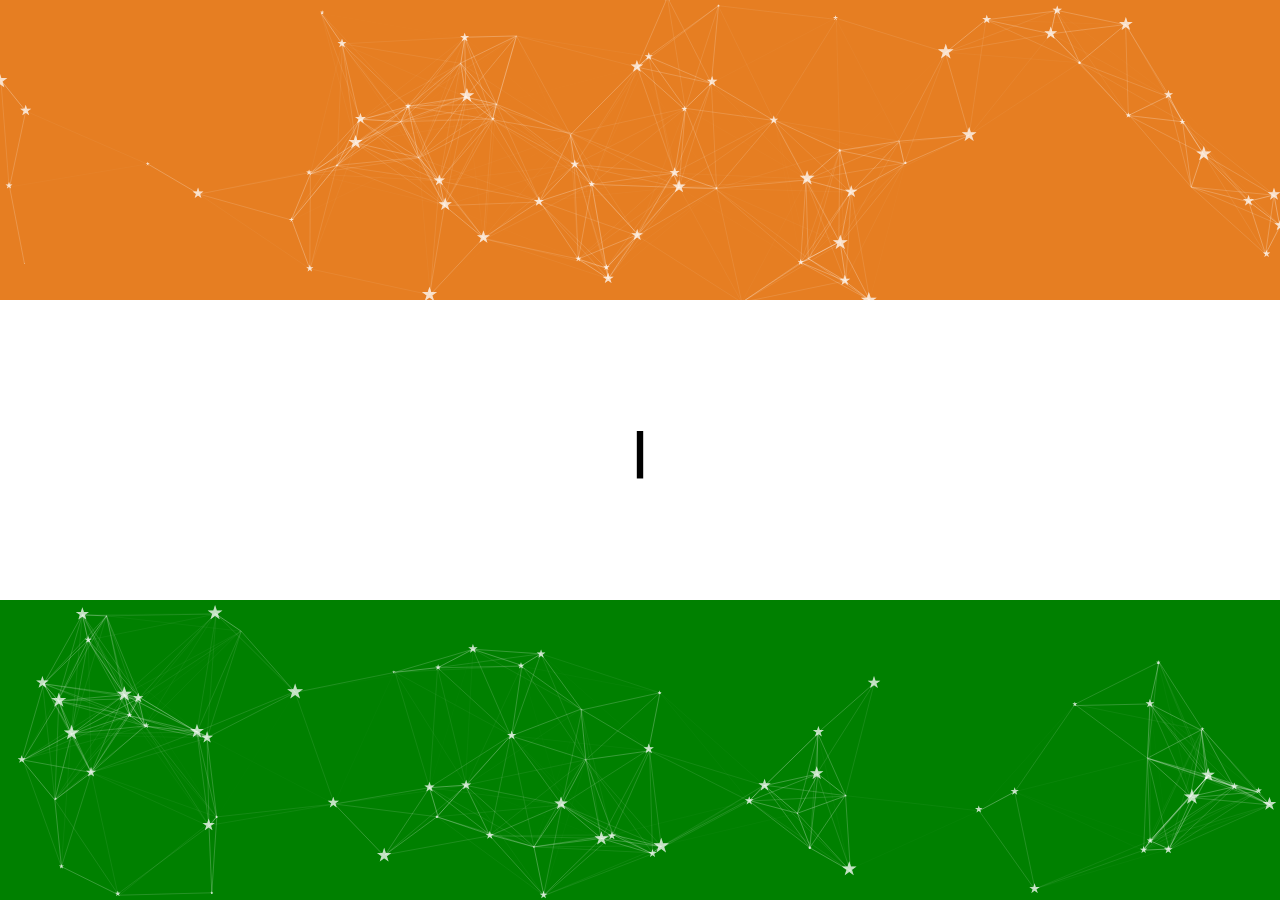
<file: index.html>
<!DOCTYPE html>
<html lang="en">

<head>
    <meta charset="UTF-8">
    <title>Happy Independence Day India</title>
    <link rel="stylesheet" href="css/style.css">
</head>

<body>
    <ul>
        <li>
            <div id="particles-js" class="orange"></div>
        </li>
        <li>
            <div class="white">
                <!-- <h1>
					happy independence day india
				</h1> -->
                <h1 class="">
				    <div id="typed-strings">
				      <!-- <span>Typed.js^10 is a <strong>JavaScript</strong> library.</span> -->
				      <span>happy independence day india</span>
				      <p>Created by rahul gupta</p>
				    </div>
				    <span id="typed" style="white-space:pre;"></span>
			  	</h1>
            </div>
        </li>
        <li>
            <div id="particles-js-green" class="green"></div>
        </li>
    </ul>
    <script src="js/particles.js"></script>
    <script src="js/particles_orange.js"></script>
    <script src="js/particles_green.js"></script>
    <script src="js/typed.js"></script>
    <script src="js/demos.js"></script>
    
</body>

</html>
</file>
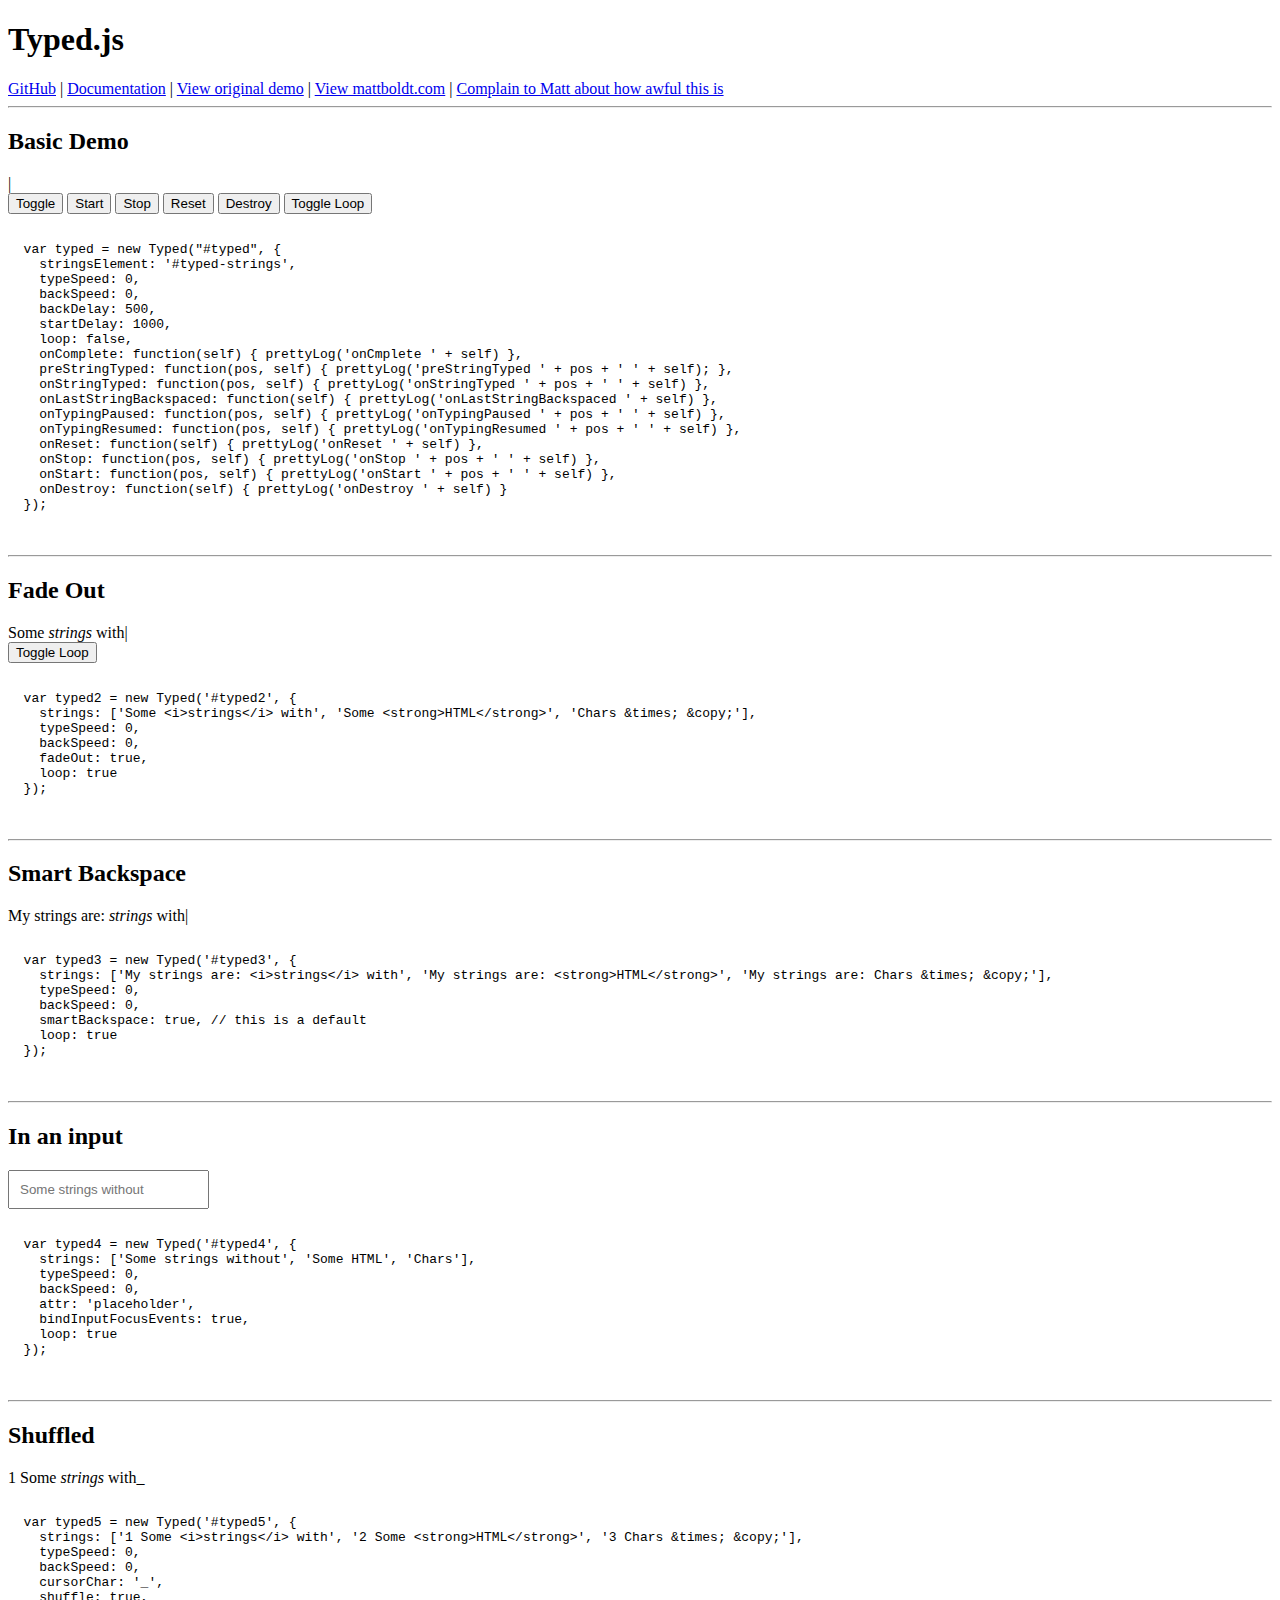
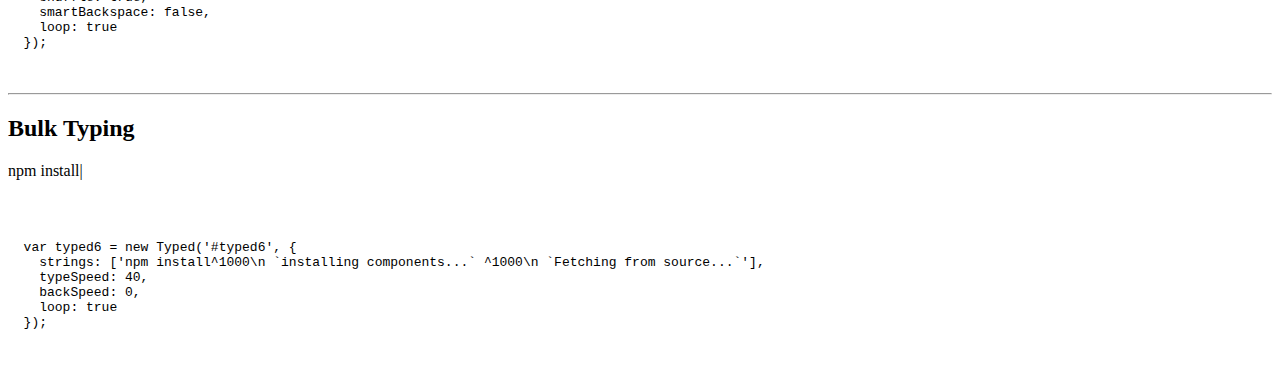
<file: resource/typed.js-master/typed.js-master/index.html>
<!doctype html>
<html lang="en">
<head>
  <meta charset="UTF-8">
  <title>Typed.js - Type your heart out</title>
  <script src="lib/typed.min.js" type="text/javascript"></script>
  <script src="assets/demos.js"></script>
  <!-- <link href="assets/demos.css" rel="stylesheet"/> -->
  <!-- <link rel="stylesheet" href="https://cdnjs.cloudflare.com/ajax/libs/highlight.js/9.12.0/styles/default.min.css"> -->
  <!-- <script src="https://cdnjs.cloudflare.com/ajax/libs/highlight.js/9.12.0/highlight.min.js"></script> -->
  <script>hljs.initHighlightingOnLoad();</script>
</head>
<body>

<div class="wrap">
  <h1 class="title">Typed.js</h1>

  <div class="links">
    <a href="https://github.com/mattboldt/typed.js">GitHub</a> |
    <a href="http://www.mattboldt.com/typed.js/docs">Documentation</a> |
    <a href="http://www.mattboldt.com/demos/typed-js">View original demo</a> |
    <a href="http://www.mattboldt.com">View mattboldt.com</a> |
    <a href="http://www.twitter.com/atmattb">Complain to Matt about how awful this is</a>
  </div>

  <hr>

  <h2 id="basic">Basic Demo</h2>
  <div class="type-wrap">
    <div id="typed-strings">
      <span>Typed.js^10 is a <strong>JavaScript</strong> library.</span>
      <p>It <em>types</em> out sentences.</p>
      <p>And then deletes them.</p>
      <p>Try it out!</p>
    </div>
    <span id="typed" style="white-space:pre;"></span>
  </div>
  <button class="toggle">Toggle</button>
  <button class="start">Start</button>
  <button class="stop">Stop</button>
  <button class="reset">Reset</button>
  <button class="destroy">Destroy</button>
  <button class="loop">Toggle Loop</button>

  <pre>
    <code class="javascript">
  var typed = new Typed("#typed", {
    stringsElement: '#typed-strings',
    typeSpeed: 0,
    backSpeed: 0,
    backDelay: 500,
    startDelay: 1000,
    loop: false,
    onComplete: function(self) { prettyLog('onCmplete ' + self) },
    preStringTyped: function(pos, self) { prettyLog('preStringTyped ' + pos + ' ' + self); },
    onStringTyped: function(pos, self) { prettyLog('onStringTyped ' + pos + ' ' + self) },
    onLastStringBackspaced: function(self) { prettyLog('onLastStringBackspaced ' + self) },
    onTypingPaused: function(pos, self) { prettyLog('onTypingPaused ' + pos + ' ' + self) },
    onTypingResumed: function(pos, self) { prettyLog('onTypingResumed ' + pos + ' ' + self) },
    onReset: function(self) { prettyLog('onReset ' + self) },
    onStop: function(pos, self) { prettyLog('onStop ' + pos + ' ' + self) },
    onStart: function(pos, self) { prettyLog('onStart ' + pos + ' ' + self) },
    onDestroy: function(self) { prettyLog('onDestroy ' + self) }
  });
    </code>
  </pre>


  <hr>

  <h2 id="fade">Fade Out</h2>
  <div class="type-wrap">
    <span id="typed2" style="white-space:pre;"></span>
  </div>
  <button class="loop2">Toggle Loop</button>

  <pre>
    <code class="javascript">
  var typed2 = new Typed('#typed2', {
    strings: ['Some &lt;i&gt;strings&lt;/i&gt; with', 'Some &lt;strong&gt;HTML&lt;/strong&gt;', 'Chars &amp;times; &amp;copy;'],
    typeSpeed: 0,
    backSpeed: 0,
    fadeOut: true,
    loop: true
  });
    </code>
  </pre>

  <hr>

  <h2 id="smartBack">Smart Backspace</h2>
  <div class="type-wrap">
    <span id="typed3"></span>
  </div>

  <pre>
    <code class="javascript">
  var typed3 = new Typed('#typed3', {
    strings: ['My strings are: &lt;i&gt;strings&lt;/i&gt; with', 'My strings are: &lt;strong&gt;HTML&lt;/strong&gt;', 'My strings are: Chars &amp;times; &amp;copy;'],
    typeSpeed: 0,
    backSpeed: 0,
    smartBackspace: true, // this is a default
    loop: true
  });
    </code>
  </pre>

  <hr>

  <h2 id="input">In an input</h2>
  <div class="type-wrap">
    <input id="typed4" type="text" style="padding: 10px;">
  </div>

  <pre>
    <code class="javascript">
  var typed4 = new Typed('#typed4', {
    strings: ['Some strings without', 'Some HTML', 'Chars'],
    typeSpeed: 0,
    backSpeed: 0,
    attr: 'placeholder',
    bindInputFocusEvents: true,
    loop: true
  });
    </code>
  </pre>

  <hr>

  <h2 id="shuffle">Shuffled</h2>
  <div class="type-wrap">
    <span id="typed5" style="white-space:pre;"></span>
  </div>

  <pre>
    <code class="javascript">
  var typed5 = new Typed('#typed5', {
    strings: ['1 Some &lt;i&gt;strings&lt;/i&gt; with', '2 Some &lt;strong&gt;HTML&lt;/strong&gt;', '3 Chars &amp;times; &amp;copy;'],
    typeSpeed: 0,
    backSpeed: 0,
    cursorChar: '_',
    shuffle: true,
    smartBackspace: false,
    loop: true
  });
    </code>
  </pre>

  <hr>

  <h2 id="bulk">Bulk Typing</h2>
  <div class="type-wrap" style="height: 50px;">
    <span id="typed6" style="white-space:pre;"></span>
  </div>

  <pre>
    <code class="javascript">
  var typed6 = new Typed('#typed6', {
    strings: ['npm install^1000\n `installing components...` ^1000\n `Fetching from source...`'],
    typeSpeed: 40,
    backSpeed: 0,
    loop: true
  });
    </code>
  </pre>


</div>

<script type="text/javascript">
  var _gaq = _gaq || [];
  _gaq.push(['_setAccount', 'UA-11539016-1']);
  _gaq.push(['_trackPageview']);

  (function() {
    var ga = document.createElement('script'); ga.type = 'text/javascript'; ga.async = true;
    ga.src = ('https:' == document.location.protocol ? 'https://ssl' : 'http://www') + '.google-analytics.com/ga.js';
    var s = document.getElementsByTagName('script')[0]; s.parentNode.insertBefore(ga, s);
  })();
</script>

</body>
</html>
</file>
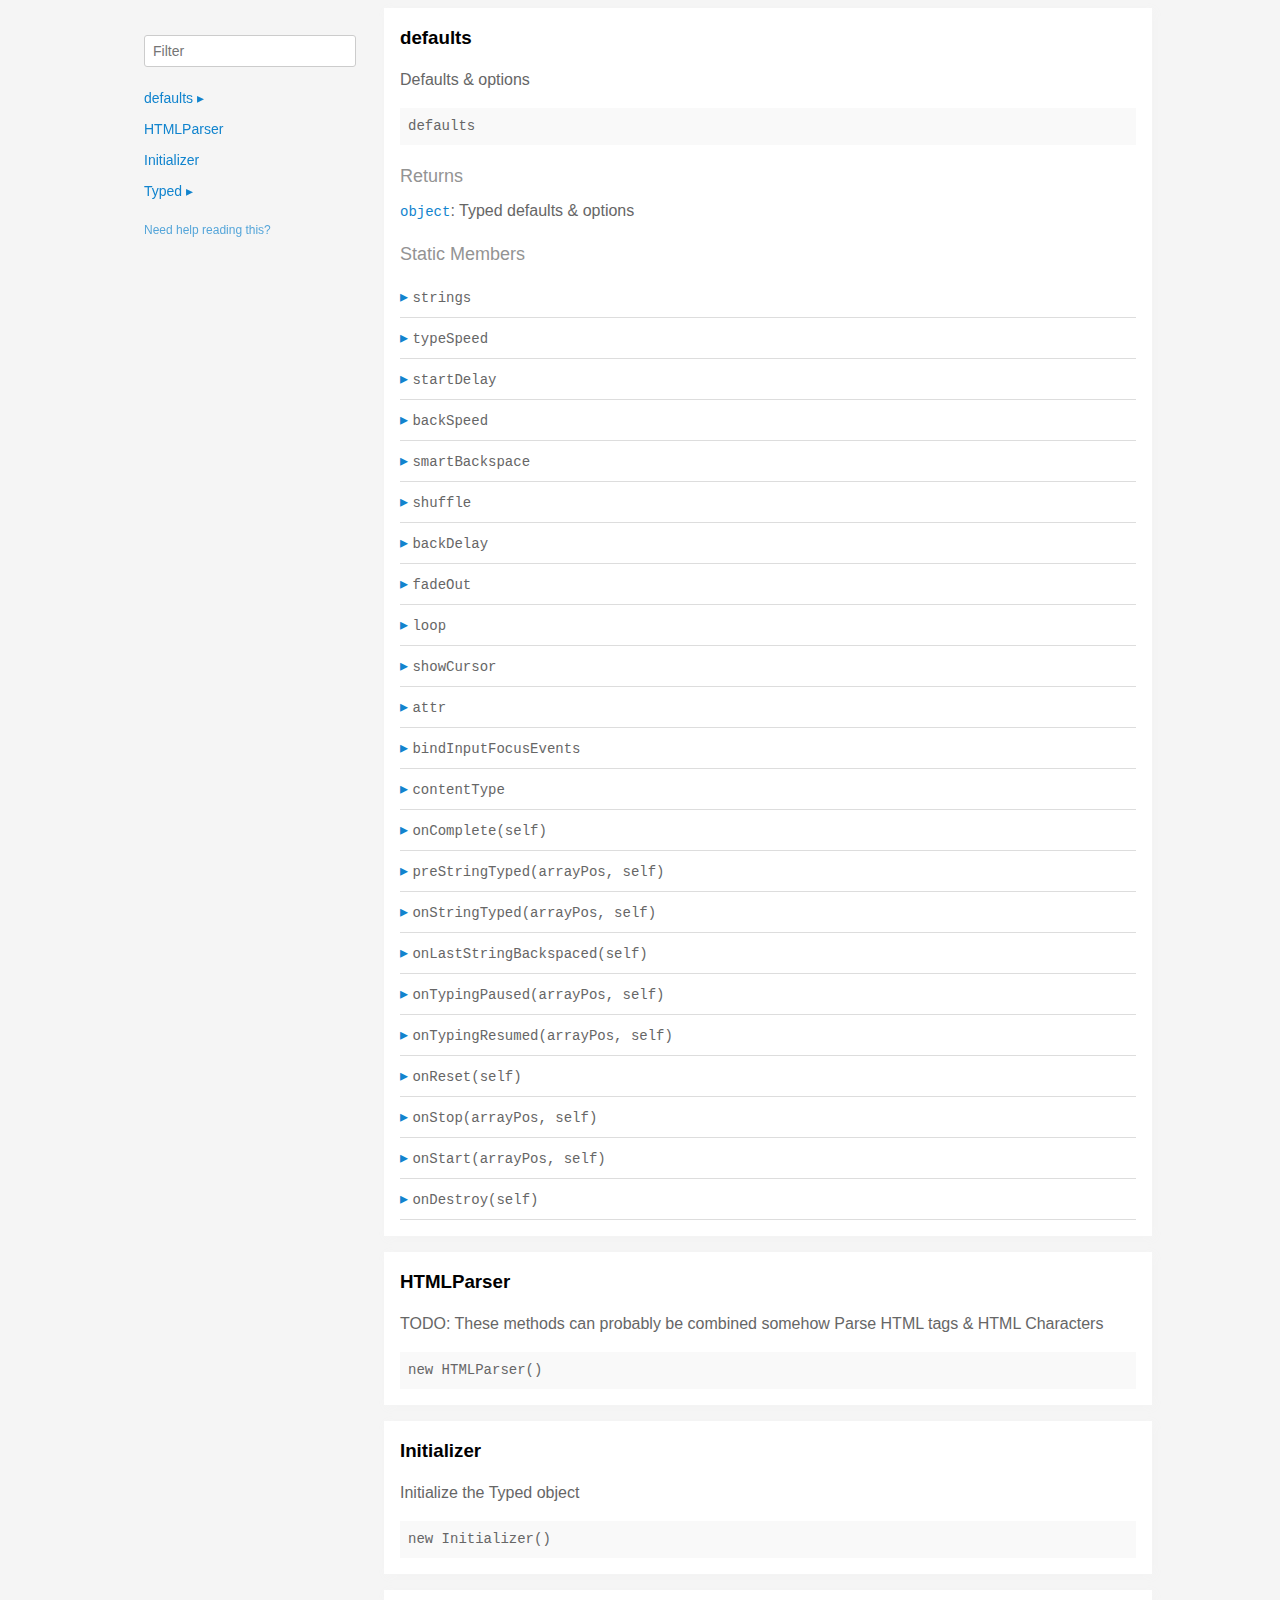
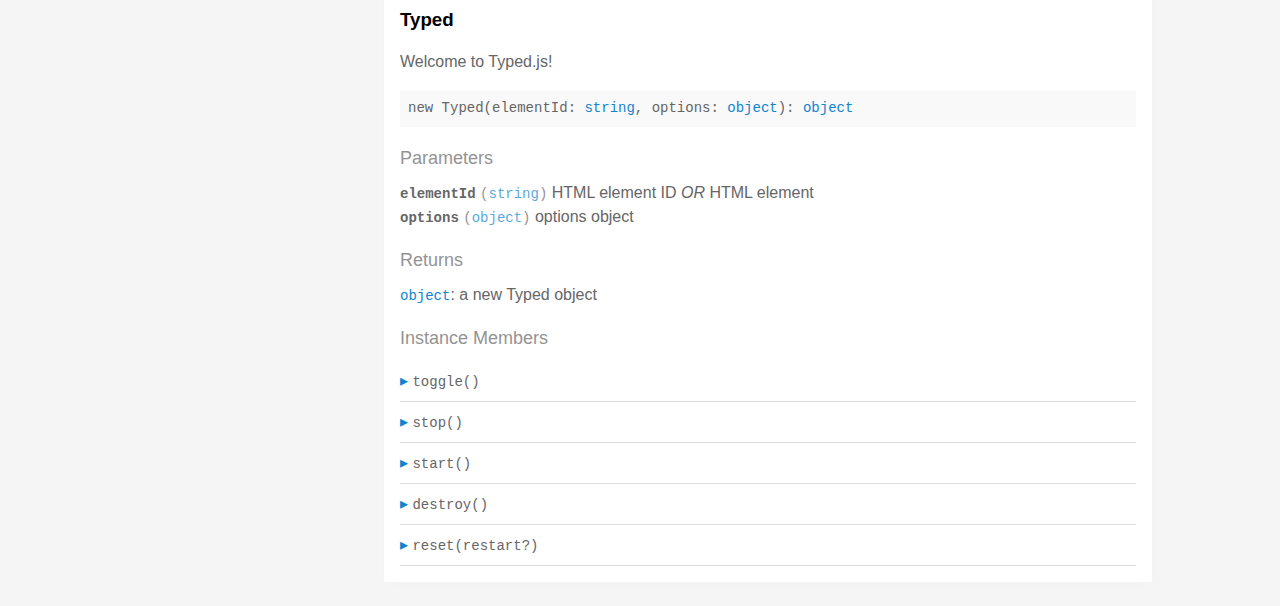
<file: resource/typed.js-master/typed.js-master/docs/index.html>
<!doctype html>
<html>
<head>
  <meta charset='utf-8' />
  <title>  | Documentation</title>
  <meta name='viewport' content='width=device-width,initial-scale=1'>
  <link href='assets/bass.css' type='text/css' rel='stylesheet' />
  <link href='assets/style.css' type='text/css' rel='stylesheet' />
  <link href='assets/github.css' type='text/css' rel='stylesheet' />
</head>
<body class='documentation'>
  <div class='max-width-4 mx-auto'>
    <div class='clearfix md-mxn2'>
      <div class='fixed xs-hide fix-3 overflow-auto max-height-100'>
        <div class='py1 px2'>
          <h3 class='mb0 no-anchor'></h3>
          <div class='mb1'><code></code></div>
          <input
            placeholder='Filter'
            id='filter-input'
            class='col12 block input'
            type='text' />
          <div id='toc'>
            <ul class='list-reset h5 py1-ul'>
              
                
                <li><a
                  href='#defaults'
                  class=" toggle-sibling">
                  defaults
                  <span class='icon'>▸</span>
                </a>
                
                <div class='toggle-target display-none'>
                  
                  <ul class='list-reset py1-ul pl1'>
                    <li class='h5'><span>Static members</span></li>
                    
                      <li><a
                        href='#defaults.strings'
                        class='regular pre-open'>
                        .strings
                      </a></li>
                    
                      <li><a
                        href='#defaults.typeSpeed'
                        class='regular pre-open'>
                        .typeSpeed
                      </a></li>
                    
                      <li><a
                        href='#defaults.startDelay'
                        class='regular pre-open'>
                        .startDelay
                      </a></li>
                    
                      <li><a
                        href='#defaults.backSpeed'
                        class='regular pre-open'>
                        .backSpeed
                      </a></li>
                    
                      <li><a
                        href='#defaults.smartBackspace'
                        class='regular pre-open'>
                        .smartBackspace
                      </a></li>
                    
                      <li><a
                        href='#defaults.shuffle'
                        class='regular pre-open'>
                        .shuffle
                      </a></li>
                    
                      <li><a
                        href='#defaults.backDelay'
                        class='regular pre-open'>
                        .backDelay
                      </a></li>
                    
                      <li><a
                        href='#defaults.fadeOut'
                        class='regular pre-open'>
                        .fadeOut
                      </a></li>
                    
                      <li><a
                        href='#defaults.loop'
                        class='regular pre-open'>
                        .loop
                      </a></li>
                    
                      <li><a
                        href='#defaults.showCursor'
                        class='regular pre-open'>
                        .showCursor
                      </a></li>
                    
                      <li><a
                        href='#defaults.attr'
                        class='regular pre-open'>
                        .attr
                      </a></li>
                    
                      <li><a
                        href='#defaults.bindInputFocusEvents'
                        class='regular pre-open'>
                        .bindInputFocusEvents
                      </a></li>
                    
                      <li><a
                        href='#defaults.contentType'
                        class='regular pre-open'>
                        .contentType
                      </a></li>
                    
                      <li><a
                        href='#defaults.onComplete'
                        class='regular pre-open'>
                        .onComplete
                      </a></li>
                    
                      <li><a
                        href='#defaults.preStringTyped'
                        class='regular pre-open'>
                        .preStringTyped
                      </a></li>
                    
                      <li><a
                        href='#defaults.onStringTyped'
                        class='regular pre-open'>
                        .onStringTyped
                      </a></li>
                    
                      <li><a
                        href='#defaults.onLastStringBackspaced'
                        class='regular pre-open'>
                        .onLastStringBackspaced
                      </a></li>
                    
                      <li><a
                        href='#defaults.onTypingPaused'
                        class='regular pre-open'>
                        .onTypingPaused
                      </a></li>
                    
                      <li><a
                        href='#defaults.onTypingResumed'
                        class='regular pre-open'>
                        .onTypingResumed
                      </a></li>
                    
                      <li><a
                        href='#defaults.onReset'
                        class='regular pre-open'>
                        .onReset
                      </a></li>
                    
                      <li><a
                        href='#defaults.onStop'
                        class='regular pre-open'>
                        .onStop
                      </a></li>
                    
                      <li><a
                        href='#defaults.onStart'
                        class='regular pre-open'>
                        .onStart
                      </a></li>
                    
                      <li><a
                        href='#defaults.onDestroy'
                        class='regular pre-open'>
                        .onDestroy
                      </a></li>
                    
                    </ul>
                  
                  
                  
                </div>
                
                </li>
              
                
                <li><a
                  href='#htmlparser'
                  class="">
                  HTMLParser
                  
                </a>
                
                </li>
              
                
                <li><a
                  href='#initializer'
                  class="">
                  Initializer
                  
                </a>
                
                </li>
              
                
                <li><a
                  href='#typed'
                  class=" toggle-sibling">
                  Typed
                  <span class='icon'>▸</span>
                </a>
                
                <div class='toggle-target display-none'>
                  
                  
                    <ul class='list-reset py1-ul pl1'>
                      <li class='h5'><span>Instance members</span></li>
                      
                      <li><a
                        href='#Typed#toggle'
                        class='regular pre-open'>
                        #toggle
                      </a></li>
                      
                      <li><a
                        href='#Typed#stop'
                        class='regular pre-open'>
                        #stop
                      </a></li>
                      
                      <li><a
                        href='#Typed#start'
                        class='regular pre-open'>
                        #start
                      </a></li>
                      
                      <li><a
                        href='#Typed#destroy'
                        class='regular pre-open'>
                        #destroy
                      </a></li>
                      
                      <li><a
                        href='#Typed#reset'
                        class='regular pre-open'>
                        #reset
                      </a></li>
                      
                    </ul>
                  
                  
                </div>
                
                </li>
              
            </ul>
          </div>
          <div class='mt1 h6 quiet'>
            <a href='http://documentation.js.org/reading-documentation.html'>Need help reading this?</a>
          </div>
        </div>
      </div>
      <div class='fix-margin-3'>
        
          
            <section class='p2 mb2 clearfix bg-white minishadow'>

  
  <div class='clearfix'>
    
    <h3 class='fl m0' id='defaults'>
      defaults
    </h3>
    
    
  </div>
  

  <p>Defaults &#x26; options</p>


  <div class='pre p1 fill-light mt0'>defaults</div>
  
  

  
  
  
  
  

  

  

  
    
      <div class='py1 quiet mt1 prose-big'>Returns</div>
      <code><a href="https://developer.mozilla.org/en-US/docs/Web/JavaScript/Reference/Global_Objects/Object">object</a></code>:
        Typed defaults &#x26; options

      
    
  

  

  

  
    <div class='py1 quiet mt1 prose-big'>Static Members</div>
    <div class="clearfix">
  
    <div class='border-bottom' id='defaults.strings'>
      <div class="clearfix small pointer toggle-sibling">
        <div class="py1 contain">
            <a class='icon pin-right py1 dark-link caret-right'>▸</a>
            <span class='code strong strong truncate'>strings</span>
        </div>
      </div>
      <div class="clearfix display-none toggle-target">
        <section class='p2 mb2 clearfix bg-white minishadow'>

  

  

  <div class='pre p1 fill-light mt0'>strings</div>
  
  

  
  
  
  
  

  

  
    <div class='py1 quiet mt1 prose-big'>Properties</div>
    <div>
      
        <div class='space-bottom0'>
          <span class='code bold'>strings</span> <code class='quiet'>(<a href="https://developer.mozilla.org/en-US/docs/Web/JavaScript/Reference/Global_Objects/Array">array</a>)</code>
          : strings to be typed

          
        </div>
      
        <div class='space-bottom0'>
          <span class='code bold'>stringsElement</span> <code class='quiet'>(<a href="https://developer.mozilla.org/en-US/docs/Web/JavaScript/Reference/Global_Objects/String">string</a>)</code>
          : ID of element containing string children

          
        </div>
      
    </div>
  

  

  

  

  

  

  
</section>

      </div>
    </div>
  
    <div class='border-bottom' id='defaults.typeSpeed'>
      <div class="clearfix small pointer toggle-sibling">
        <div class="py1 contain">
            <a class='icon pin-right py1 dark-link caret-right'>▸</a>
            <span class='code strong strong truncate'>typeSpeed</span>
        </div>
      </div>
      <div class="clearfix display-none toggle-target">
        <section class='p2 mb2 clearfix bg-white minishadow'>

  

  

  <div class='pre p1 fill-light mt0'>typeSpeed</div>
  
  

  
  
  
  
  

  

  
    <div class='py1 quiet mt1 prose-big'>Properties</div>
    <div>
      
        <div class='space-bottom0'>
          <span class='code bold'>typeSpeed</span> <code class='quiet'>(<a href="https://developer.mozilla.org/en-US/docs/Web/JavaScript/Reference/Global_Objects/Number">number</a>)</code>
          : type speed in milliseconds

          
        </div>
      
    </div>
  

  

  

  

  

  

  
</section>

      </div>
    </div>
  
    <div class='border-bottom' id='defaults.startDelay'>
      <div class="clearfix small pointer toggle-sibling">
        <div class="py1 contain">
            <a class='icon pin-right py1 dark-link caret-right'>▸</a>
            <span class='code strong strong truncate'>startDelay</span>
        </div>
      </div>
      <div class="clearfix display-none toggle-target">
        <section class='p2 mb2 clearfix bg-white minishadow'>

  

  

  <div class='pre p1 fill-light mt0'>startDelay</div>
  
  

  
  
  
  
  

  

  
    <div class='py1 quiet mt1 prose-big'>Properties</div>
    <div>
      
        <div class='space-bottom0'>
          <span class='code bold'>startDelay</span> <code class='quiet'>(<a href="https://developer.mozilla.org/en-US/docs/Web/JavaScript/Reference/Global_Objects/Number">number</a>)</code>
          : time before typing starts in milliseconds

          
        </div>
      
    </div>
  

  

  

  

  

  

  
</section>

      </div>
    </div>
  
    <div class='border-bottom' id='defaults.backSpeed'>
      <div class="clearfix small pointer toggle-sibling">
        <div class="py1 contain">
            <a class='icon pin-right py1 dark-link caret-right'>▸</a>
            <span class='code strong strong truncate'>backSpeed</span>
        </div>
      </div>
      <div class="clearfix display-none toggle-target">
        <section class='p2 mb2 clearfix bg-white minishadow'>

  

  

  <div class='pre p1 fill-light mt0'>backSpeed</div>
  
  

  
  
  
  
  

  

  
    <div class='py1 quiet mt1 prose-big'>Properties</div>
    <div>
      
        <div class='space-bottom0'>
          <span class='code bold'>backSpeed</span> <code class='quiet'>(<a href="https://developer.mozilla.org/en-US/docs/Web/JavaScript/Reference/Global_Objects/Number">number</a>)</code>
          : backspacing speed in milliseconds

          
        </div>
      
    </div>
  

  

  

  

  

  

  
</section>

      </div>
    </div>
  
    <div class='border-bottom' id='defaults.smartBackspace'>
      <div class="clearfix small pointer toggle-sibling">
        <div class="py1 contain">
            <a class='icon pin-right py1 dark-link caret-right'>▸</a>
            <span class='code strong strong truncate'>smartBackspace</span>
        </div>
      </div>
      <div class="clearfix display-none toggle-target">
        <section class='p2 mb2 clearfix bg-white minishadow'>

  

  

  <div class='pre p1 fill-light mt0'>smartBackspace</div>
  
  

  
  
  
  
  

  

  
    <div class='py1 quiet mt1 prose-big'>Properties</div>
    <div>
      
        <div class='space-bottom0'>
          <span class='code bold'>smartBackspace</span> <code class='quiet'>(<a href="https://developer.mozilla.org/en-US/docs/Web/JavaScript/Reference/Global_Objects/Boolean">boolean</a>)</code>
          : only backspace what doesn't match the previous string

          
        </div>
      
    </div>
  

  

  

  

  

  

  
</section>

      </div>
    </div>
  
    <div class='border-bottom' id='defaults.shuffle'>
      <div class="clearfix small pointer toggle-sibling">
        <div class="py1 contain">
            <a class='icon pin-right py1 dark-link caret-right'>▸</a>
            <span class='code strong strong truncate'>shuffle</span>
        </div>
      </div>
      <div class="clearfix display-none toggle-target">
        <section class='p2 mb2 clearfix bg-white minishadow'>

  

  

  <div class='pre p1 fill-light mt0'>shuffle</div>
  
  

  
  
  
  
  

  

  
    <div class='py1 quiet mt1 prose-big'>Properties</div>
    <div>
      
        <div class='space-bottom0'>
          <span class='code bold'>shuffle</span> <code class='quiet'>(<a href="https://developer.mozilla.org/en-US/docs/Web/JavaScript/Reference/Global_Objects/Boolean">boolean</a>)</code>
          : shuffle the strings

          
        </div>
      
    </div>
  

  

  

  

  

  

  
</section>

      </div>
    </div>
  
    <div class='border-bottom' id='defaults.backDelay'>
      <div class="clearfix small pointer toggle-sibling">
        <div class="py1 contain">
            <a class='icon pin-right py1 dark-link caret-right'>▸</a>
            <span class='code strong strong truncate'>backDelay</span>
        </div>
      </div>
      <div class="clearfix display-none toggle-target">
        <section class='p2 mb2 clearfix bg-white minishadow'>

  

  

  <div class='pre p1 fill-light mt0'>backDelay</div>
  
  

  
  
  
  
  

  

  
    <div class='py1 quiet mt1 prose-big'>Properties</div>
    <div>
      
        <div class='space-bottom0'>
          <span class='code bold'>backDelay</span> <code class='quiet'>(<a href="https://developer.mozilla.org/en-US/docs/Web/JavaScript/Reference/Global_Objects/Number">number</a>)</code>
          : time before backspacing in milliseconds

          
        </div>
      
    </div>
  

  

  

  

  

  

  
</section>

      </div>
    </div>
  
    <div class='border-bottom' id='defaults.fadeOut'>
      <div class="clearfix small pointer toggle-sibling">
        <div class="py1 contain">
            <a class='icon pin-right py1 dark-link caret-right'>▸</a>
            <span class='code strong strong truncate'>fadeOut</span>
        </div>
      </div>
      <div class="clearfix display-none toggle-target">
        <section class='p2 mb2 clearfix bg-white minishadow'>

  

  

  <div class='pre p1 fill-light mt0'>fadeOut</div>
  
  

  
  
  
  
  

  

  
    <div class='py1 quiet mt1 prose-big'>Properties</div>
    <div>
      
        <div class='space-bottom0'>
          <span class='code bold'>fadeOut</span> <code class='quiet'>(<a href="https://developer.mozilla.org/en-US/docs/Web/JavaScript/Reference/Global_Objects/Boolean">boolean</a>)</code>
          : Fade out instead of backspace

          
        </div>
      
        <div class='space-bottom0'>
          <span class='code bold'>fadeOutClass</span> <code class='quiet'>(<a href="https://developer.mozilla.org/en-US/docs/Web/JavaScript/Reference/Global_Objects/String">string</a>)</code>
          : css class for fade animation

          
        </div>
      
        <div class='space-bottom0'>
          <span class='code bold'>fadeOutDelay</span> <code class='quiet'>(<a href="https://developer.mozilla.org/en-US/docs/Web/JavaScript/Reference/Global_Objects/Boolean">boolean</a>)</code>
          : Fade out delay in milliseconds

          
        </div>
      
    </div>
  

  

  

  

  

  

  
</section>

      </div>
    </div>
  
    <div class='border-bottom' id='defaults.loop'>
      <div class="clearfix small pointer toggle-sibling">
        <div class="py1 contain">
            <a class='icon pin-right py1 dark-link caret-right'>▸</a>
            <span class='code strong strong truncate'>loop</span>
        </div>
      </div>
      <div class="clearfix display-none toggle-target">
        <section class='p2 mb2 clearfix bg-white minishadow'>

  

  

  <div class='pre p1 fill-light mt0'>loop</div>
  
  

  
  
  
  
  

  

  
    <div class='py1 quiet mt1 prose-big'>Properties</div>
    <div>
      
        <div class='space-bottom0'>
          <span class='code bold'>loop</span> <code class='quiet'>(<a href="https://developer.mozilla.org/en-US/docs/Web/JavaScript/Reference/Global_Objects/Boolean">boolean</a>)</code>
          : loop strings

          
        </div>
      
        <div class='space-bottom0'>
          <span class='code bold'>loopCount</span> <code class='quiet'>(<a href="https://developer.mozilla.org/en-US/docs/Web/JavaScript/Reference/Global_Objects/Number">number</a>)</code>
          : amount of loops

          
        </div>
      
    </div>
  

  

  

  

  

  

  
</section>

      </div>
    </div>
  
    <div class='border-bottom' id='defaults.showCursor'>
      <div class="clearfix small pointer toggle-sibling">
        <div class="py1 contain">
            <a class='icon pin-right py1 dark-link caret-right'>▸</a>
            <span class='code strong strong truncate'>showCursor</span>
        </div>
      </div>
      <div class="clearfix display-none toggle-target">
        <section class='p2 mb2 clearfix bg-white minishadow'>

  

  

  <div class='pre p1 fill-light mt0'>showCursor</div>
  
  

  
  
  
  
  

  

  
    <div class='py1 quiet mt1 prose-big'>Properties</div>
    <div>
      
        <div class='space-bottom0'>
          <span class='code bold'>showCursor</span> <code class='quiet'>(<a href="https://developer.mozilla.org/en-US/docs/Web/JavaScript/Reference/Global_Objects/Boolean">boolean</a>)</code>
          : show cursor

          
        </div>
      
        <div class='space-bottom0'>
          <span class='code bold'>cursorChar</span> <code class='quiet'>(<a href="https://developer.mozilla.org/en-US/docs/Web/JavaScript/Reference/Global_Objects/String">string</a>)</code>
          : character for cursor

          
        </div>
      
        <div class='space-bottom0'>
          <span class='code bold'>autoInsertCss</span> <code class='quiet'>(<a href="https://developer.mozilla.org/en-US/docs/Web/JavaScript/Reference/Global_Objects/Boolean">boolean</a>)</code>
          : insert CSS for cursor and fadeOut into HTML 
<head>

          
        </div>
      
    </div>
  

  

  

  

  

  

  
</section>

      </div>
    </div>
  
    <div class='border-bottom' id='defaults.attr'>
      <div class="clearfix small pointer toggle-sibling">
        <div class="py1 contain">
            <a class='icon pin-right py1 dark-link caret-right'>▸</a>
            <span class='code strong strong truncate'>attr</span>
        </div>
      </div>
      <div class="clearfix display-none toggle-target">
        <section class='p2 mb2 clearfix bg-white minishadow'>

  

  

  <div class='pre p1 fill-light mt0'>attr</div>
  
  

  
  
  
  
  

  

  
    <div class='py1 quiet mt1 prose-big'>Properties</div>
    <div>
      
        <div class='space-bottom0'>
          <span class='code bold'>attr</span> <code class='quiet'>(<a href="https://developer.mozilla.org/en-US/docs/Web/JavaScript/Reference/Global_Objects/String">string</a>)</code>
          : attribute for typing
Ex: input placeholder, value, or just HTML text

          
        </div>
      
    </div>
  

  

  

  

  

  

  
</section>

      </div>
    </div>
  
    <div class='border-bottom' id='defaults.bindInputFocusEvents'>
      <div class="clearfix small pointer toggle-sibling">
        <div class="py1 contain">
            <a class='icon pin-right py1 dark-link caret-right'>▸</a>
            <span class='code strong strong truncate'>bindInputFocusEvents</span>
        </div>
      </div>
      <div class="clearfix display-none toggle-target">
        <section class='p2 mb2 clearfix bg-white minishadow'>

  

  

  <div class='pre p1 fill-light mt0'>bindInputFocusEvents</div>
  
  

  
  
  
  
  

  

  
    <div class='py1 quiet mt1 prose-big'>Properties</div>
    <div>
      
        <div class='space-bottom0'>
          <span class='code bold'>bindInputFocusEvents</span> <code class='quiet'>(<a href="https://developer.mozilla.org/en-US/docs/Web/JavaScript/Reference/Global_Objects/Boolean">boolean</a>)</code>
          : bind to focus and blur if el is text input

          
        </div>
      
    </div>
  

  

  

  

  

  

  
</section>

      </div>
    </div>
  
    <div class='border-bottom' id='defaults.contentType'>
      <div class="clearfix small pointer toggle-sibling">
        <div class="py1 contain">
            <a class='icon pin-right py1 dark-link caret-right'>▸</a>
            <span class='code strong strong truncate'>contentType</span>
        </div>
      </div>
      <div class="clearfix display-none toggle-target">
        <section class='p2 mb2 clearfix bg-white minishadow'>

  

  

  <div class='pre p1 fill-light mt0'>contentType</div>
  
  

  
  
  
  
  

  

  
    <div class='py1 quiet mt1 prose-big'>Properties</div>
    <div>
      
        <div class='space-bottom0'>
          <span class='code bold'>contentType</span> <code class='quiet'>(<a href="https://developer.mozilla.org/en-US/docs/Web/JavaScript/Reference/Global_Objects/String">string</a>)</code>
          : 'html' or 'null' for plaintext

          
        </div>
      
    </div>
  

  

  

  

  

  

  
</section>

      </div>
    </div>
  
    <div class='border-bottom' id='defaults.onComplete'>
      <div class="clearfix small pointer toggle-sibling">
        <div class="py1 contain">
            <a class='icon pin-right py1 dark-link caret-right'>▸</a>
            <span class='code strong strong truncate'>onComplete(self)</span>
        </div>
      </div>
      <div class="clearfix display-none toggle-target">
        <section class='p2 mb2 clearfix bg-white minishadow'>

  

  <p>All typing is complete</p>


  <div class='pre p1 fill-light mt0'>onComplete(self: <a href="#typed">Typed</a>)</div>
  
  

  
  
  
  
  

  
    <div class='py1 quiet mt1 prose-big'>Parameters</div>
    <div class='prose'>
      
        <div class='space-bottom0'>
          <div>
            <span class='code bold'>self</span> <code class='quiet'>(<a href="#typed">Typed</a>)</code>
	    
          </div>
          
        </div>
      
    </div>
  

  

  

  

  

  

  

  
</section>

      </div>
    </div>
  
    <div class='border-bottom' id='defaults.preStringTyped'>
      <div class="clearfix small pointer toggle-sibling">
        <div class="py1 contain">
            <a class='icon pin-right py1 dark-link caret-right'>▸</a>
            <span class='code strong strong truncate'>preStringTyped(arrayPos, self)</span>
        </div>
      </div>
      <div class="clearfix display-none toggle-target">
        <section class='p2 mb2 clearfix bg-white minishadow'>

  

  <p>Before each string is typed</p>


  <div class='pre p1 fill-light mt0'>preStringTyped(arrayPos: <a href="https://developer.mozilla.org/en-US/docs/Web/JavaScript/Reference/Global_Objects/Number">number</a>, self: <a href="#typed">Typed</a>)</div>
  
  

  
  
  
  
  

  
    <div class='py1 quiet mt1 prose-big'>Parameters</div>
    <div class='prose'>
      
        <div class='space-bottom0'>
          <div>
            <span class='code bold'>arrayPos</span> <code class='quiet'>(<a href="https://developer.mozilla.org/en-US/docs/Web/JavaScript/Reference/Global_Objects/Number">number</a>)</code>
	    
          </div>
          
        </div>
      
        <div class='space-bottom0'>
          <div>
            <span class='code bold'>self</span> <code class='quiet'>(<a href="#typed">Typed</a>)</code>
	    
          </div>
          
        </div>
      
    </div>
  

  

  

  

  

  

  

  
</section>

      </div>
    </div>
  
    <div class='border-bottom' id='defaults.onStringTyped'>
      <div class="clearfix small pointer toggle-sibling">
        <div class="py1 contain">
            <a class='icon pin-right py1 dark-link caret-right'>▸</a>
            <span class='code strong strong truncate'>onStringTyped(arrayPos, self)</span>
        </div>
      </div>
      <div class="clearfix display-none toggle-target">
        <section class='p2 mb2 clearfix bg-white minishadow'>

  

  <p>After each string is typed</p>


  <div class='pre p1 fill-light mt0'>onStringTyped(arrayPos: <a href="https://developer.mozilla.org/en-US/docs/Web/JavaScript/Reference/Global_Objects/Number">number</a>, self: <a href="#typed">Typed</a>)</div>
  
  

  
  
  
  
  

  
    <div class='py1 quiet mt1 prose-big'>Parameters</div>
    <div class='prose'>
      
        <div class='space-bottom0'>
          <div>
            <span class='code bold'>arrayPos</span> <code class='quiet'>(<a href="https://developer.mozilla.org/en-US/docs/Web/JavaScript/Reference/Global_Objects/Number">number</a>)</code>
	    
          </div>
          
        </div>
      
        <div class='space-bottom0'>
          <div>
            <span class='code bold'>self</span> <code class='quiet'>(<a href="#typed">Typed</a>)</code>
	    
          </div>
          
        </div>
      
    </div>
  

  

  

  

  

  

  

  
</section>

      </div>
    </div>
  
    <div class='border-bottom' id='defaults.onLastStringBackspaced'>
      <div class="clearfix small pointer toggle-sibling">
        <div class="py1 contain">
            <a class='icon pin-right py1 dark-link caret-right'>▸</a>
            <span class='code strong strong truncate'>onLastStringBackspaced(self)</span>
        </div>
      </div>
      <div class="clearfix display-none toggle-target">
        <section class='p2 mb2 clearfix bg-white minishadow'>

  

  <p>During looping, after last string is typed</p>


  <div class='pre p1 fill-light mt0'>onLastStringBackspaced(self: <a href="#typed">Typed</a>)</div>
  
  

  
  
  
  
  

  
    <div class='py1 quiet mt1 prose-big'>Parameters</div>
    <div class='prose'>
      
        <div class='space-bottom0'>
          <div>
            <span class='code bold'>self</span> <code class='quiet'>(<a href="#typed">Typed</a>)</code>
	    
          </div>
          
        </div>
      
    </div>
  

  

  

  

  

  

  

  
</section>

      </div>
    </div>
  
    <div class='border-bottom' id='defaults.onTypingPaused'>
      <div class="clearfix small pointer toggle-sibling">
        <div class="py1 contain">
            <a class='icon pin-right py1 dark-link caret-right'>▸</a>
            <span class='code strong strong truncate'>onTypingPaused(arrayPos, self)</span>
        </div>
      </div>
      <div class="clearfix display-none toggle-target">
        <section class='p2 mb2 clearfix bg-white minishadow'>

  

  <p>Typing has been stopped</p>


  <div class='pre p1 fill-light mt0'>onTypingPaused(arrayPos: <a href="https://developer.mozilla.org/en-US/docs/Web/JavaScript/Reference/Global_Objects/Number">number</a>, self: <a href="#typed">Typed</a>)</div>
  
  

  
  
  
  
  

  
    <div class='py1 quiet mt1 prose-big'>Parameters</div>
    <div class='prose'>
      
        <div class='space-bottom0'>
          <div>
            <span class='code bold'>arrayPos</span> <code class='quiet'>(<a href="https://developer.mozilla.org/en-US/docs/Web/JavaScript/Reference/Global_Objects/Number">number</a>)</code>
	    
          </div>
          
        </div>
      
        <div class='space-bottom0'>
          <div>
            <span class='code bold'>self</span> <code class='quiet'>(<a href="#typed">Typed</a>)</code>
	    
          </div>
          
        </div>
      
    </div>
  

  

  

  

  

  

  

  
</section>

      </div>
    </div>
  
    <div class='border-bottom' id='defaults.onTypingResumed'>
      <div class="clearfix small pointer toggle-sibling">
        <div class="py1 contain">
            <a class='icon pin-right py1 dark-link caret-right'>▸</a>
            <span class='code strong strong truncate'>onTypingResumed(arrayPos, self)</span>
        </div>
      </div>
      <div class="clearfix display-none toggle-target">
        <section class='p2 mb2 clearfix bg-white minishadow'>

  

  <p>Typing has been started after being stopped</p>


  <div class='pre p1 fill-light mt0'>onTypingResumed(arrayPos: <a href="https://developer.mozilla.org/en-US/docs/Web/JavaScript/Reference/Global_Objects/Number">number</a>, self: <a href="#typed">Typed</a>)</div>
  
  

  
  
  
  
  

  
    <div class='py1 quiet mt1 prose-big'>Parameters</div>
    <div class='prose'>
      
        <div class='space-bottom0'>
          <div>
            <span class='code bold'>arrayPos</span> <code class='quiet'>(<a href="https://developer.mozilla.org/en-US/docs/Web/JavaScript/Reference/Global_Objects/Number">number</a>)</code>
	    
          </div>
          
        </div>
      
        <div class='space-bottom0'>
          <div>
            <span class='code bold'>self</span> <code class='quiet'>(<a href="#typed">Typed</a>)</code>
	    
          </div>
          
        </div>
      
    </div>
  

  

  

  

  

  

  

  
</section>

      </div>
    </div>
  
    <div class='border-bottom' id='defaults.onReset'>
      <div class="clearfix small pointer toggle-sibling">
        <div class="py1 contain">
            <a class='icon pin-right py1 dark-link caret-right'>▸</a>
            <span class='code strong strong truncate'>onReset(self)</span>
        </div>
      </div>
      <div class="clearfix display-none toggle-target">
        <section class='p2 mb2 clearfix bg-white minishadow'>

  

  <p>After reset</p>


  <div class='pre p1 fill-light mt0'>onReset(self: <a href="#typed">Typed</a>)</div>
  
  

  
  
  
  
  

  
    <div class='py1 quiet mt1 prose-big'>Parameters</div>
    <div class='prose'>
      
        <div class='space-bottom0'>
          <div>
            <span class='code bold'>self</span> <code class='quiet'>(<a href="#typed">Typed</a>)</code>
	    
          </div>
          
        </div>
      
    </div>
  

  

  

  

  

  

  

  
</section>

      </div>
    </div>
  
    <div class='border-bottom' id='defaults.onStop'>
      <div class="clearfix small pointer toggle-sibling">
        <div class="py1 contain">
            <a class='icon pin-right py1 dark-link caret-right'>▸</a>
            <span class='code strong strong truncate'>onStop(arrayPos, self)</span>
        </div>
      </div>
      <div class="clearfix display-none toggle-target">
        <section class='p2 mb2 clearfix bg-white minishadow'>

  

  <p>After stop</p>


  <div class='pre p1 fill-light mt0'>onStop(arrayPos: <a href="https://developer.mozilla.org/en-US/docs/Web/JavaScript/Reference/Global_Objects/Number">number</a>, self: <a href="#typed">Typed</a>)</div>
  
  

  
  
  
  
  

  
    <div class='py1 quiet mt1 prose-big'>Parameters</div>
    <div class='prose'>
      
        <div class='space-bottom0'>
          <div>
            <span class='code bold'>arrayPos</span> <code class='quiet'>(<a href="https://developer.mozilla.org/en-US/docs/Web/JavaScript/Reference/Global_Objects/Number">number</a>)</code>
	    
          </div>
          
        </div>
      
        <div class='space-bottom0'>
          <div>
            <span class='code bold'>self</span> <code class='quiet'>(<a href="#typed">Typed</a>)</code>
	    
          </div>
          
        </div>
      
    </div>
  

  

  

  

  

  

  

  
</section>

      </div>
    </div>
  
    <div class='border-bottom' id='defaults.onStart'>
      <div class="clearfix small pointer toggle-sibling">
        <div class="py1 contain">
            <a class='icon pin-right py1 dark-link caret-right'>▸</a>
            <span class='code strong strong truncate'>onStart(arrayPos, self)</span>
        </div>
      </div>
      <div class="clearfix display-none toggle-target">
        <section class='p2 mb2 clearfix bg-white minishadow'>

  

  <p>After start</p>


  <div class='pre p1 fill-light mt0'>onStart(arrayPos: <a href="https://developer.mozilla.org/en-US/docs/Web/JavaScript/Reference/Global_Objects/Number">number</a>, self: <a href="#typed">Typed</a>)</div>
  
  

  
  
  
  
  

  
    <div class='py1 quiet mt1 prose-big'>Parameters</div>
    <div class='prose'>
      
        <div class='space-bottom0'>
          <div>
            <span class='code bold'>arrayPos</span> <code class='quiet'>(<a href="https://developer.mozilla.org/en-US/docs/Web/JavaScript/Reference/Global_Objects/Number">number</a>)</code>
	    
          </div>
          
        </div>
      
        <div class='space-bottom0'>
          <div>
            <span class='code bold'>self</span> <code class='quiet'>(<a href="#typed">Typed</a>)</code>
	    
          </div>
          
        </div>
      
    </div>
  

  

  

  

  

  

  

  
</section>

      </div>
    </div>
  
    <div class='border-bottom' id='defaults.onDestroy'>
      <div class="clearfix small pointer toggle-sibling">
        <div class="py1 contain">
            <a class='icon pin-right py1 dark-link caret-right'>▸</a>
            <span class='code strong strong truncate'>onDestroy(self)</span>
        </div>
      </div>
      <div class="clearfix display-none toggle-target">
        <section class='p2 mb2 clearfix bg-white minishadow'>

  

  <p>After destroy</p>


  <div class='pre p1 fill-light mt0'>onDestroy(self: <a href="#typed">Typed</a>)</div>
  
  

  
  
  
  
  

  
    <div class='py1 quiet mt1 prose-big'>Parameters</div>
    <div class='prose'>
      
        <div class='space-bottom0'>
          <div>
            <span class='code bold'>self</span> <code class='quiet'>(<a href="#typed">Typed</a>)</code>
	    
          </div>
          
        </div>
      
    </div>
  

  

  

  

  

  

  

  
</section>

      </div>
    </div>
  
</div>

  

  

  
</section>

          
        
          
            <section class='p2 mb2 clearfix bg-white minishadow'>

  
  <div class='clearfix'>
    
    <h3 class='fl m0' id='htmlparser'>
      HTMLParser
    </h3>
    
    
  </div>
  

  <p>TODO: These methods can probably be combined somehow
Parse HTML tags &#x26; HTML Characters</p>


  <div class='pre p1 fill-light mt0'>new HTMLParser()</div>
  
  

  
  
  
  
  

  

  

  

  

  

  

  

  
</section>

          
        
          
            <section class='p2 mb2 clearfix bg-white minishadow'>

  
  <div class='clearfix'>
    
    <h3 class='fl m0' id='initializer'>
      Initializer
    </h3>
    
    
  </div>
  

  <p>Initialize the Typed object</p>


  <div class='pre p1 fill-light mt0'>new Initializer()</div>
  
  

  
  
  
  
  

  

  

  

  

  

  

  

  
</section>

          
        
          
            <section class='p2 mb2 clearfix bg-white minishadow'>

  
  <div class='clearfix'>
    
    <h3 class='fl m0' id='typed'>
      Typed
    </h3>
    
    
  </div>
  

  <p>Welcome to Typed.js!</p>


  <div class='pre p1 fill-light mt0'>new Typed(elementId: <a href="https://developer.mozilla.org/en-US/docs/Web/JavaScript/Reference/Global_Objects/String">string</a>, options: <a href="https://developer.mozilla.org/en-US/docs/Web/JavaScript/Reference/Global_Objects/Object">object</a>): <a href="https://developer.mozilla.org/en-US/docs/Web/JavaScript/Reference/Global_Objects/Object">object</a></div>
  
  

  
  
  
  
  

  
    <div class='py1 quiet mt1 prose-big'>Parameters</div>
    <div class='prose'>
      
        <div class='space-bottom0'>
          <div>
            <span class='code bold'>elementId</span> <code class='quiet'>(<a href="https://developer.mozilla.org/en-US/docs/Web/JavaScript/Reference/Global_Objects/String">string</a>)</code>
	    HTML element ID 
<em>OR</em>
 HTML element

          </div>
          
        </div>
      
        <div class='space-bottom0'>
          <div>
            <span class='code bold'>options</span> <code class='quiet'>(<a href="https://developer.mozilla.org/en-US/docs/Web/JavaScript/Reference/Global_Objects/Object">object</a>)</code>
	    options object

          </div>
          
        </div>
      
    </div>
  

  

  
    
      <div class='py1 quiet mt1 prose-big'>Returns</div>
      <code><a href="https://developer.mozilla.org/en-US/docs/Web/JavaScript/Reference/Global_Objects/Object">object</a></code>:
        a new Typed object

      
    
  

  

  

  

  
    <div class='py1 quiet mt1 prose-big'>Instance Members</div>
    <div class="clearfix">
  
    <div class='border-bottom' id='Typed#toggle'>
      <div class="clearfix small pointer toggle-sibling">
        <div class="py1 contain">
            <a class='icon pin-right py1 dark-link caret-right'>▸</a>
            <span class='code strong strong truncate'>toggle()</span>
        </div>
      </div>
      <div class="clearfix display-none toggle-target">
        <section class='p2 mb2 clearfix bg-white minishadow'>

  

  <p>Toggle start() and stop() of the Typed instance</p>


  <div class='pre p1 fill-light mt0'>toggle()</div>
  
  

  
  
  
  
  

  

  

  

  

  

  

  

  
</section>

      </div>
    </div>
  
    <div class='border-bottom' id='Typed#stop'>
      <div class="clearfix small pointer toggle-sibling">
        <div class="py1 contain">
            <a class='icon pin-right py1 dark-link caret-right'>▸</a>
            <span class='code strong strong truncate'>stop()</span>
        </div>
      </div>
      <div class="clearfix display-none toggle-target">
        <section class='p2 mb2 clearfix bg-white minishadow'>

  

  <p>Stop typing / backspacing and enable cursor blinking</p>


  <div class='pre p1 fill-light mt0'>stop()</div>
  
  

  
  
  
  
  

  

  

  

  

  

  

  

  
</section>

      </div>
    </div>
  
    <div class='border-bottom' id='Typed#start'>
      <div class="clearfix small pointer toggle-sibling">
        <div class="py1 contain">
            <a class='icon pin-right py1 dark-link caret-right'>▸</a>
            <span class='code strong strong truncate'>start()</span>
        </div>
      </div>
      <div class="clearfix display-none toggle-target">
        <section class='p2 mb2 clearfix bg-white minishadow'>

  

  <p>Start typing / backspacing after being stopped</p>


  <div class='pre p1 fill-light mt0'>start()</div>
  
  

  
  
  
  
  

  

  

  

  

  

  

  

  
</section>

      </div>
    </div>
  
    <div class='border-bottom' id='Typed#destroy'>
      <div class="clearfix small pointer toggle-sibling">
        <div class="py1 contain">
            <a class='icon pin-right py1 dark-link caret-right'>▸</a>
            <span class='code strong strong truncate'>destroy()</span>
        </div>
      </div>
      <div class="clearfix display-none toggle-target">
        <section class='p2 mb2 clearfix bg-white minishadow'>

  

  <p>Destroy this instance of Typed</p>


  <div class='pre p1 fill-light mt0'>destroy()</div>
  
  

  
  
  
  
  

  

  

  

  

  

  

  

  
</section>

      </div>
    </div>
  
    <div class='border-bottom' id='Typed#reset'>
      <div class="clearfix small pointer toggle-sibling">
        <div class="py1 contain">
            <a class='icon pin-right py1 dark-link caret-right'>▸</a>
            <span class='code strong strong truncate'>reset(restart?)</span>
        </div>
      </div>
      <div class="clearfix display-none toggle-target">
        <section class='p2 mb2 clearfix bg-white minishadow'>

  

  <p>Reset Typed and optionally restarts</p>


  <div class='pre p1 fill-light mt0'>reset(restart: <a href="https://developer.mozilla.org/en-US/docs/Web/JavaScript/Reference/Global_Objects/Boolean">boolean</a>?= nser)</div>
  
  

  
  
  
  
  

  
    <div class='py1 quiet mt1 prose-big'>Parameters</div>
    <div class='prose'>
      
        <div class='space-bottom0'>
          <div>
            <span class='code bold'>restart</span> <code class='quiet'>(<a href="https://developer.mozilla.org/en-US/docs/Web/JavaScript/Reference/Global_Objects/Boolean">boolean</a>?= nser)</code>
	    
          </div>
          
        </div>
      
    </div>
  

  

  

  

  

  

  

  
</section>

      </div>
    </div>
  
</div>

  

  
</section>

          
        
      </div>
    </div>
  </div>
  <script src='assets/anchor.js'></script>
  <script src='assets/site.js'></script>
</body>
</html>
</file>
<file: css/style.css>
body,
ul {
    margin: 0;
    padding: 0;
}

ul {
    list-style: none;
}

.orange,
.white,
.green {
	height: 100%;
}

ul>li {
    height: 33.333vh;
    /* width: 100vw; */
}

.orange {
    background-color: #e67e22;
}

.green {
    background-color: green;
}

.white {
	display: flex;
	justify-content: center;
	align-items: center;
}

.white h1 {
	font-size: 50px;
	font-family: Arial, "Helvetica Neue", Helvetica, sans-serif;
	text-transform: capitalize;
}
</file>
<file: resource/typed.js-master/typed.js-master/assets/demos.css>
@import url(https://fonts.googleapis.com/css?family=Ubuntu:400,500);

*{
	padding:0;
	margin:0;
}

body{
	font-family: "Ubuntu", sans-serif;
	font-size: 100%;
	background:#f8f8f8;
}

a{
	text-decoration: none;
	color:#666;
}
a:hover{
	color:#999;
}

button {
	padding: 10px;
	border-radius: 3px;
	background: #E0E0E0;
	border: #CCC 1px solid;
}

p{
	line-height: 2em;
	margin:0 0 20px;
	text-align: center;
}

hr{
	border: 0;
	border-bottom: #CCC 2px solid;
	margin: 30px auto;
}

.title{
	font-size: 4em;
}

.wrap{
	max-width: 600px;
	margin:50px auto;
}

.type-wrap{
	margin:10px auto;
	padding:20px;
	background:#f0f0f0;
	border-radius:5px;
	border:#CCC 1px solid;
}

.links{
	margin:20px 0;
	font-size: 0.75em;
}
</file>
<file: resource/typed.js-master/typed.js-master/docs/assets/bass.css>
/*! Basscss | http://basscss.com | MIT License */

.h1{ font-size: 2rem }
.h2{ font-size: 1.5rem }
.h3{ font-size: 1.25rem }
.h4{ font-size: 1rem }
.h5{ font-size: .875rem }
.h6{ font-size: .75rem }

.font-family-inherit{ font-family:inherit }
.font-size-inherit{ font-size:inherit }
.text-decoration-none{ text-decoration:none }

.bold{ font-weight: bold; font-weight: bold }
.regular{ font-weight:normal }
.italic{ font-style:italic }
.caps{ text-transform:uppercase; letter-spacing: .2em; }

.left-align{ text-align:left }
.center{ text-align:center }
.right-align{ text-align:right }
.justify{ text-align:justify }

.nowrap{ white-space:nowrap }
.break-word{ word-wrap:break-word }

.line-height-1{ line-height: 1 }
.line-height-2{ line-height: 1.125 }
.line-height-3{ line-height: 1.25 }
.line-height-4{ line-height: 1.5 }

.list-style-none{ list-style:none }
.underline{ text-decoration:underline }

.truncate{
  max-width:100%;
  overflow:hidden;
  text-overflow:ellipsis;
  white-space:nowrap;
}

.list-reset{
  list-style:none;
  padding-left:0;
}

.inline{ display:inline }
.block{ display:block }
.inline-block{ display:inline-block }
.table{ display:table }
.table-cell{ display:table-cell }

.overflow-hidden{ overflow:hidden }
.overflow-scroll{ overflow:scroll }
.overflow-auto{ overflow:auto }

.clearfix:before,
.clearfix:after{
  content:" ";
  display:table
}
.clearfix:after{ clear:both }

.left{ float:left }
.right{ float:right }

.fit{ max-width:100% }

.max-width-1{ max-width: 24rem }
.max-width-2{ max-width: 32rem }
.max-width-3{ max-width: 48rem }
.max-width-4{ max-width: 64rem }

.border-box{ box-sizing:border-box }

.align-baseline{ vertical-align:baseline }
.align-top{ vertical-align:top }
.align-middle{ vertical-align:middle }
.align-bottom{ vertical-align:bottom }

.m0{ margin:0 }
.mt0{ margin-top:0 }
.mr0{ margin-right:0 }
.mb0{ margin-bottom:0 }
.ml0{ margin-left:0 }
.mx0{ margin-left:0; margin-right:0 }
.my0{ margin-top:0; margin-bottom:0 }

.m1{ margin: .5rem }
.mt1{ margin-top: .5rem }
.mr1{ margin-right: .5rem }
.mb1{ margin-bottom: .5rem }
.ml1{ margin-left: .5rem }
.mx1{ margin-left: .5rem; margin-right: .5rem }
.my1{ margin-top: .5rem; margin-bottom: .5rem }

.m2{ margin: 1rem }
.mt2{ margin-top: 1rem }
.mr2{ margin-right: 1rem }
.mb2{ margin-bottom: 1rem }
.ml2{ margin-left: 1rem }
.mx2{ margin-left: 1rem; margin-right: 1rem }
.my2{ margin-top: 1rem; margin-bottom: 1rem }

.m3{ margin: 2rem }
.mt3{ margin-top: 2rem }
.mr3{ margin-right: 2rem }
.mb3{ margin-bottom: 2rem }
.ml3{ margin-left: 2rem }
.mx3{ margin-left: 2rem; margin-right: 2rem }
.my3{ margin-top: 2rem; margin-bottom: 2rem }

.m4{ margin: 4rem }
.mt4{ margin-top: 4rem }
.mr4{ margin-right: 4rem }
.mb4{ margin-bottom: 4rem }
.ml4{ margin-left: 4rem }
.mx4{ margin-left: 4rem; margin-right: 4rem }
.my4{ margin-top: 4rem; margin-bottom: 4rem }

.mxn1{ margin-left: -.5rem; margin-right: -.5rem; }
.mxn2{ margin-left: -1rem; margin-right: -1rem; }
.mxn3{ margin-left: -2rem; margin-right: -2rem; }
.mxn4{ margin-left: -4rem; margin-right: -4rem; }

.ml-auto{ margin-left:auto }
.mr-auto{ margin-right:auto }
.mx-auto{ margin-left:auto; margin-right:auto; }

.p0{ padding:0 }
.pt0{ padding-top:0 }
.pr0{ padding-right:0 }
.pb0{ padding-bottom:0 }
.pl0{ padding-left:0 }
.px0{ padding-left:0; padding-right:0 }
.py0{ padding-top:0;  padding-bottom:0 }

.p1{ padding: .5rem }
.pt1{ padding-top: .5rem }
.pr1{ padding-right: .5rem }
.pb1{ padding-bottom: .5rem }
.pl1{ padding-left: .5rem }
.py1{ padding-top: .5rem; padding-bottom: .5rem }
.px1{ padding-left: .5rem; padding-right: .5rem }

.p2{ padding: 1rem }
.pt2{ padding-top: 1rem }
.pr2{ padding-right: 1rem }
.pb2{ padding-bottom: 1rem }
.pl2{ padding-left: 1rem }
.py2{ padding-top: 1rem; padding-bottom: 1rem }
.px2{ padding-left: 1rem; padding-right: 1rem }

.p3{ padding: 2rem }
.pt3{ padding-top: 2rem }
.pr3{ padding-right: 2rem }
.pb3{ padding-bottom: 2rem }
.pl3{ padding-left: 2rem }
.py3{ padding-top: 2rem; padding-bottom: 2rem }
.px3{ padding-left: 2rem; padding-right: 2rem }

.p4{ padding: 4rem }
.pt4{ padding-top: 4rem }
.pr4{ padding-right: 4rem }
.pb4{ padding-bottom: 4rem }
.pl4{ padding-left: 4rem }
.py4{ padding-top: 4rem; padding-bottom: 4rem }
.px4{ padding-left: 4rem; padding-right: 4rem }

.col{
  float:left;
  box-sizing:border-box;
}

.col-right{
  float:right;
  box-sizing:border-box;
}

.col-1{
  width:8.33333%;
}

.col-2{
  width:16.66667%;
}

.col-3{
  width:25%;
}

.col-4{
  width:33.33333%;
}

.col-5{
  width:41.66667%;
}

.col-6{
  width:50%;
}

.col-7{
  width:58.33333%;
}

.col-8{
  width:66.66667%;
}

.col-9{
  width:75%;
}

.col-10{
  width:83.33333%;
}

.col-11{
  width:91.66667%;
}

.col-12{
  width:100%;
}
@media (min-width: 40em){

  .sm-col{
    float:left;
    box-sizing:border-box;
  }

  .sm-col-right{
    float:right;
    box-sizing:border-box;
  }

  .sm-col-1{
    width:8.33333%;
  }

  .sm-col-2{
    width:16.66667%;
  }

  .sm-col-3{
    width:25%;
  }

  .sm-col-4{
    width:33.33333%;
  }

  .sm-col-5{
    width:41.66667%;
  }

  .sm-col-6{
    width:50%;
  }

  .sm-col-7{
    width:58.33333%;
  }

  .sm-col-8{
    width:66.66667%;
  }

  .sm-col-9{
    width:75%;
  }

  .sm-col-10{
    width:83.33333%;
  }

  .sm-col-11{
    width:91.66667%;
  }

  .sm-col-12{
    width:100%;
  }

}
@media (min-width: 52em){

  .md-col{
    float:left;
    box-sizing:border-box;
  }

  .md-col-right{
    float:right;
    box-sizing:border-box;
  }

  .md-col-1{
    width:8.33333%;
  }

  .md-col-2{
    width:16.66667%;
  }

  .md-col-3{
    width:25%;
  }

  .md-col-4{
    width:33.33333%;
  }

  .md-col-5{
    width:41.66667%;
  }

  .md-col-6{
    width:50%;
  }

  .md-col-7{
    width:58.33333%;
  }

  .md-col-8{
    width:66.66667%;
  }

  .md-col-9{
    width:75%;
  }

  .md-col-10{
    width:83.33333%;
  }

  .md-col-11{
    width:91.66667%;
  }

  .md-col-12{
    width:100%;
  }

}
@media (min-width: 64em){

  .lg-col{
    float:left;
    box-sizing:border-box;
  }

  .lg-col-right{
    float:right;
    box-sizing:border-box;
  }

  .lg-col-1{
    width:8.33333%;
  }

  .lg-col-2{
    width:16.66667%;
  }

  .lg-col-3{
    width:25%;
  }

  .lg-col-4{
    width:33.33333%;
  }

  .lg-col-5{
    width:41.66667%;
  }

  .lg-col-6{
    width:50%;
  }

  .lg-col-7{
    width:58.33333%;
  }

  .lg-col-8{
    width:66.66667%;
  }

  .lg-col-9{
    width:75%;
  }

  .lg-col-10{
    width:83.33333%;
  }

  .lg-col-11{
    width:91.66667%;
  }

  .lg-col-12{
    width:100%;
  }

}
.flex{ display:-webkit-box; display:-webkit-flex; display:-ms-flexbox; display:flex }

@media (min-width: 40em){
  .sm-flex{ display:-webkit-box; display:-webkit-flex; display:-ms-flexbox; display:flex }
}

@media (min-width: 52em){
  .md-flex{ display:-webkit-box; display:-webkit-flex; display:-ms-flexbox; display:flex }
}

@media (min-width: 64em){
  .lg-flex{ display:-webkit-box; display:-webkit-flex; display:-ms-flexbox; display:flex }
}

.flex-column{ -webkit-box-orient:vertical; -webkit-box-direction:normal; -webkit-flex-direction:column; -ms-flex-direction:column; flex-direction:column }
.flex-wrap{ -webkit-flex-wrap:wrap; -ms-flex-wrap:wrap; flex-wrap:wrap }

.items-start{ -webkit-box-align:start; -webkit-align-items:flex-start; -ms-flex-align:start; -ms-grid-row-align:flex-start; align-items:flex-start }
.items-end{ -webkit-box-align:end; -webkit-align-items:flex-end; -ms-flex-align:end; -ms-grid-row-align:flex-end; align-items:flex-end }
.items-center{ -webkit-box-align:center; -webkit-align-items:center; -ms-flex-align:center; -ms-grid-row-align:center; align-items:center }
.items-baseline{ -webkit-box-align:baseline; -webkit-align-items:baseline; -ms-flex-align:baseline; -ms-grid-row-align:baseline; align-items:baseline }
.items-stretch{ -webkit-box-align:stretch; -webkit-align-items:stretch; -ms-flex-align:stretch; -ms-grid-row-align:stretch; align-items:stretch }

.self-start{ -webkit-align-self:flex-start; -ms-flex-item-align:start; align-self:flex-start }
.self-end{ -webkit-align-self:flex-end; -ms-flex-item-align:end; align-self:flex-end }
.self-center{ -webkit-align-self:center; -ms-flex-item-align:center; align-self:center }
.self-baseline{ -webkit-align-self:baseline; -ms-flex-item-align:baseline; align-self:baseline }
.self-stretch{ -webkit-align-self:stretch; -ms-flex-item-align:stretch; align-self:stretch }

.justify-start{ -webkit-box-pack:start; -webkit-justify-content:flex-start; -ms-flex-pack:start; justify-content:flex-start }
.justify-end{ -webkit-box-pack:end; -webkit-justify-content:flex-end; -ms-flex-pack:end; justify-content:flex-end }
.justify-center{ -webkit-box-pack:center; -webkit-justify-content:center; -ms-flex-pack:center; justify-content:center }
.justify-between{ -webkit-box-pack:justify; -webkit-justify-content:space-between; -ms-flex-pack:justify; justify-content:space-between }
.justify-around{ -webkit-justify-content:space-around; -ms-flex-pack:distribute; justify-content:space-around }

.content-start{ -webkit-align-content:flex-start; -ms-flex-line-pack:start; align-content:flex-start }
.content-end{ -webkit-align-content:flex-end; -ms-flex-line-pack:end; align-content:flex-end }
.content-center{ -webkit-align-content:center; -ms-flex-line-pack:center; align-content:center }
.content-between{ -webkit-align-content:space-between; -ms-flex-line-pack:justify; align-content:space-between }
.content-around{ -webkit-align-content:space-around; -ms-flex-line-pack:distribute; align-content:space-around }
.content-stretch{ -webkit-align-content:stretch; -ms-flex-line-pack:stretch; align-content:stretch }
.flex-auto{
  -webkit-box-flex:1;
  -webkit-flex:1 1 auto;
      -ms-flex:1 1 auto;
          flex:1 1 auto;
  min-width:0;
  min-height:0;
}
.flex-none{ -webkit-box-flex:0; -webkit-flex:none; -ms-flex:none; flex:none }

.order-0{ -webkit-box-ordinal-group:1; -webkit-order:0; -ms-flex-order:0; order:0 }
.order-1{ -webkit-box-ordinal-group:2; -webkit-order:1; -ms-flex-order:1; order:1 }
.order-2{ -webkit-box-ordinal-group:3; -webkit-order:2; -ms-flex-order:2; order:2 }
.order-3{ -webkit-box-ordinal-group:4; -webkit-order:3; -ms-flex-order:3; order:3 }
.order-last{ -webkit-box-ordinal-group:100000; -webkit-order:99999; -ms-flex-order:99999; order:99999 }

.relative{ position:relative }
.absolute{ position:absolute }
.fixed{ position:fixed }

.top-0{ top:0 }
.right-0{ right:0 }
.bottom-0{ bottom:0 }
.left-0{ left:0 }

.z1{ z-index: 1 }
.z2{ z-index: 2 }
.z3{ z-index: 3 }
.z4{ z-index: 4 }

.border{
  border-style:solid;
  border-width: 1px;
}

.border-top{
  border-top-style:solid;
  border-top-width: 1px;
}

.border-right{
  border-right-style:solid;
  border-right-width: 1px;
}

.border-bottom{
  border-bottom-style:solid;
  border-bottom-width: 1px;
}

.border-left{
  border-left-style:solid;
  border-left-width: 1px;
}

.border-none{ border:0 }

.rounded{ border-radius: 3px }
.circle{ border-radius:50% }

.rounded-top{ border-radius: 3px 3px 0 0 }
.rounded-right{ border-radius: 0 3px 3px 0 }
.rounded-bottom{ border-radius: 0 0 3px 3px }
.rounded-left{ border-radius: 3px 0 0 3px }

.not-rounded{ border-radius:0 }

.hide{
  position:absolute !important;
  height:1px;
  width:1px;
  overflow:hidden;
  clip:rect(1px, 1px, 1px, 1px);
}

@media (max-width: 40em){
  .xs-hide{ display:none !important }
}

@media (min-width: 40em) and (max-width: 52em){
  .sm-hide{ display:none !important }
}

@media (min-width: 52em) and (max-width: 64em){
  .md-hide{ display:none !important }
}

@media (min-width: 64em){
  .lg-hide{ display:none !important }
}

.display-none{ display:none !important }
</file>
<file: resource/typed.js-master/typed.js-master/docs/assets/style.css>
.documentation {
  font-family: Helvetica, sans-serif;
  color: #666;
  line-height: 1.5;
  background: #f5f5f5;
}

.black {
  color: #666;
}

.bg-white {
  background-color: #fff;
}

h4 {
  margin: 20px 0 10px 0;
}

.documentation h3 {
  color: #000;
}

.border-bottom {
  border-color: #ddd;
}

a {
  color: #1184CE;
  text-decoration: none;
}

.documentation a[href]:hover {
  text-decoration: underline;
}

a:hover {
  cursor: pointer;
}

.py1-ul li {
  padding: 5px 0;
}

.max-height-100 {
  max-height: 100%;
}

section:target h3 {
  font-weight:700;
}

.documentation td,
.documentation th {
    padding: .25rem .25rem;
}

h1:hover .anchorjs-link,
h2:hover .anchorjs-link,
h3:hover .anchorjs-link,
h4:hover .anchorjs-link {
  opacity: 1;
}

.fix-3 {
  width: 25%;
  max-width: 244px;
}

.fix-3 {
  width: 25%;
  max-width: 244px;
}

@media (min-width: 52em) {
  .fix-margin-3 {
    margin-left: 25%;
  }
}

.pre, pre, code, .code {
  font-family: Source Code Pro,Menlo,Consolas,Liberation Mono,monospace;
  font-size: 14px;
}

.fill-light {
  background: #F9F9F9;
}

.width2 {
  width: 1rem;
}

.input {
  font-family: inherit;
  display: block;
  width: 100%;
  height: 2rem;
  padding: .5rem;
  margin-bottom: 1rem;
  border: 1px solid #ccc;
  font-size: .875rem;
  border-radius: 3px;
  box-sizing: border-box;
}

table {
  border-collapse: collapse;
}

.prose table th,
.prose table td {
  text-align: left;
  padding:8px;
  border:1px solid #ddd;
}

.prose table th:nth-child(1) { border-right: none; }
.prose table th:nth-child(2) { border-left: none; }

.prose table {
  border:1px solid #ddd;
}

.prose-big {
  font-size: 18px;
  line-height: 30px;
}

.quiet {
  opacity: 0.7;
}

.minishadow {
  box-shadow: 2px 2px 10px #f3f3f3;
}
</file>
<file: resource/typed.js-master/typed.js-master/docs/assets/github.css>
/*

github.com style (c) Vasily Polovnyov <vast@whiteants.net>

*/

.hljs {
  display: block;
  overflow-x: auto;
  padding: 0.5em;
  color: #333;
  background: #f8f8f8;
  -webkit-text-size-adjust: none;
}

.hljs-comment,
.diff .hljs-header,
.hljs-javadoc {
  color: #998;
  font-style: italic;
}

.hljs-keyword,
.css .rule .hljs-keyword,
.hljs-winutils,
.nginx .hljs-title,
.hljs-subst,
.hljs-request,
.hljs-status {
  color: #1184CE;
}

.hljs-number,
.hljs-hexcolor,
.ruby .hljs-constant {
  color: #ed225d;
}

.hljs-string,
.hljs-tag .hljs-value,
.hljs-phpdoc,
.hljs-dartdoc,
.tex .hljs-formula {
  color: #ed225d;
}

.hljs-title,
.hljs-id,
.scss .hljs-preprocessor {
  color: #900;
  font-weight: bold;
}

.hljs-list .hljs-keyword,
.hljs-subst {
  font-weight: normal;
}

.hljs-class .hljs-title,
.hljs-type,
.vhdl .hljs-literal,
.tex .hljs-command {
  color: #458;
  font-weight: bold;
}

.hljs-tag,
.hljs-tag .hljs-title,
.hljs-rules .hljs-property,
.django .hljs-tag .hljs-keyword {
  color: #000080;
  font-weight: normal;
}

.hljs-attribute,
.hljs-variable,
.lisp .hljs-body {
  color: #008080;
}

.hljs-regexp {
  color: #009926;
}

.hljs-symbol,
.ruby .hljs-symbol .hljs-string,
.lisp .hljs-keyword,
.clojure .hljs-keyword,
.scheme .hljs-keyword,
.tex .hljs-special,
.hljs-prompt {
  color: #990073;
}

.hljs-built_in {
  color: #0086b3;
}

.hljs-preprocessor,
.hljs-pragma,
.hljs-pi,
.hljs-doctype,
.hljs-shebang,
.hljs-cdata {
  color: #999;
  font-weight: bold;
}

.hljs-deletion {
  background: #fdd;
}

.hljs-addition {
  background: #dfd;
}

.diff .hljs-change {
  background: #0086b3;
}

.hljs-chunk {
  color: #aaa;
}
</file>
